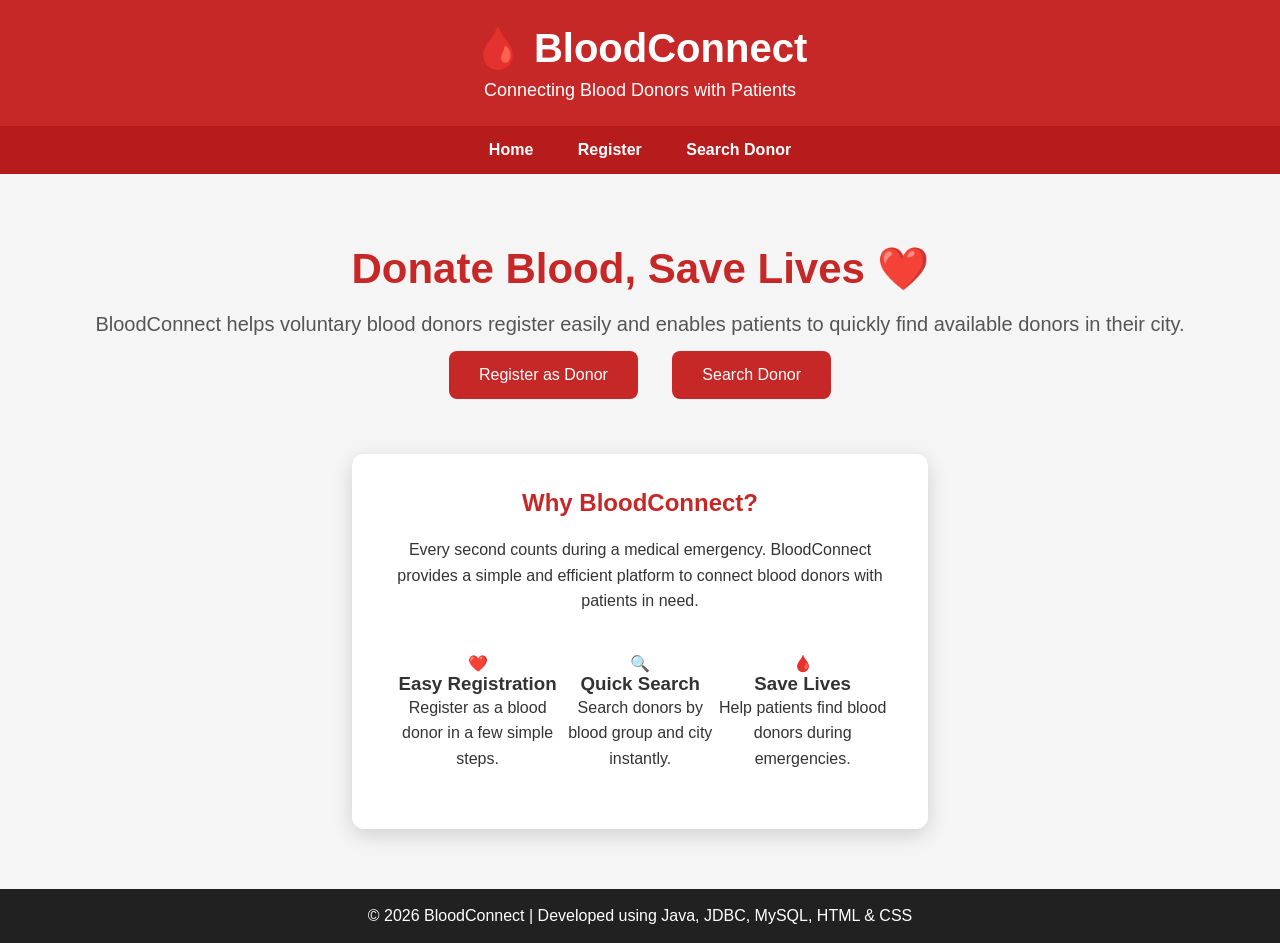
<file: frontend/index.html>
<!DOCTYPE html>
<html>

<head>
    <title>BloodConnect</title>
    <link rel="stylesheet" href="css/style.css">
</head>

<body>

<header>
    <h1>🩸 BloodConnect</h1>
    <p>Connecting Blood Donors with Patients</p>
</header>

<nav>
    <a href="index.html">Home</a>
    <a href="register.html">Register</a>
    <a href="search.html">Search Donor</a>
</nav>

<section class="hero">

    <h2>Donate Blood, Save Lives ❤️</h2>

    <p>
        BloodConnect helps voluntary blood donors register easily and
        enables patients to quickly find available donors in their city.
    </p>

    <a href="register.html" class="btn">Register as Donor</a>

    <a href="search.html" class="btn">Search Donor</a>

</section>

<div class="container">

    <h2>Why BloodConnect?</h2>

    <p>
        Every second counts during a medical emergency. BloodConnect
        provides a simple and efficient platform to connect blood donors
        with patients in need.
    </p>

    <br>

    <table width="100%" cellpadding="10">

        <tr>

            <td align="center">
                ❤️
                <h3>Easy Registration</h3>
                <p>Register as a blood donor in a few simple steps.</p>
            </td>

            <td align="center">
                🔍
                <h3>Quick Search</h3>
                <p>Search donors by blood group and city instantly.</p>
            </td>

            <td align="center">
                🩸
                <h3>Save Lives</h3>
                <p>Help patients find blood donors during emergencies.</p>
            </td>

        </tr>

    </table>

</div>

<footer>

    <p>
        © 2026 BloodConnect | Developed using Java, JDBC, MySQL, HTML & CSS
    </p>

</footer>

</body>

</html>
</file>
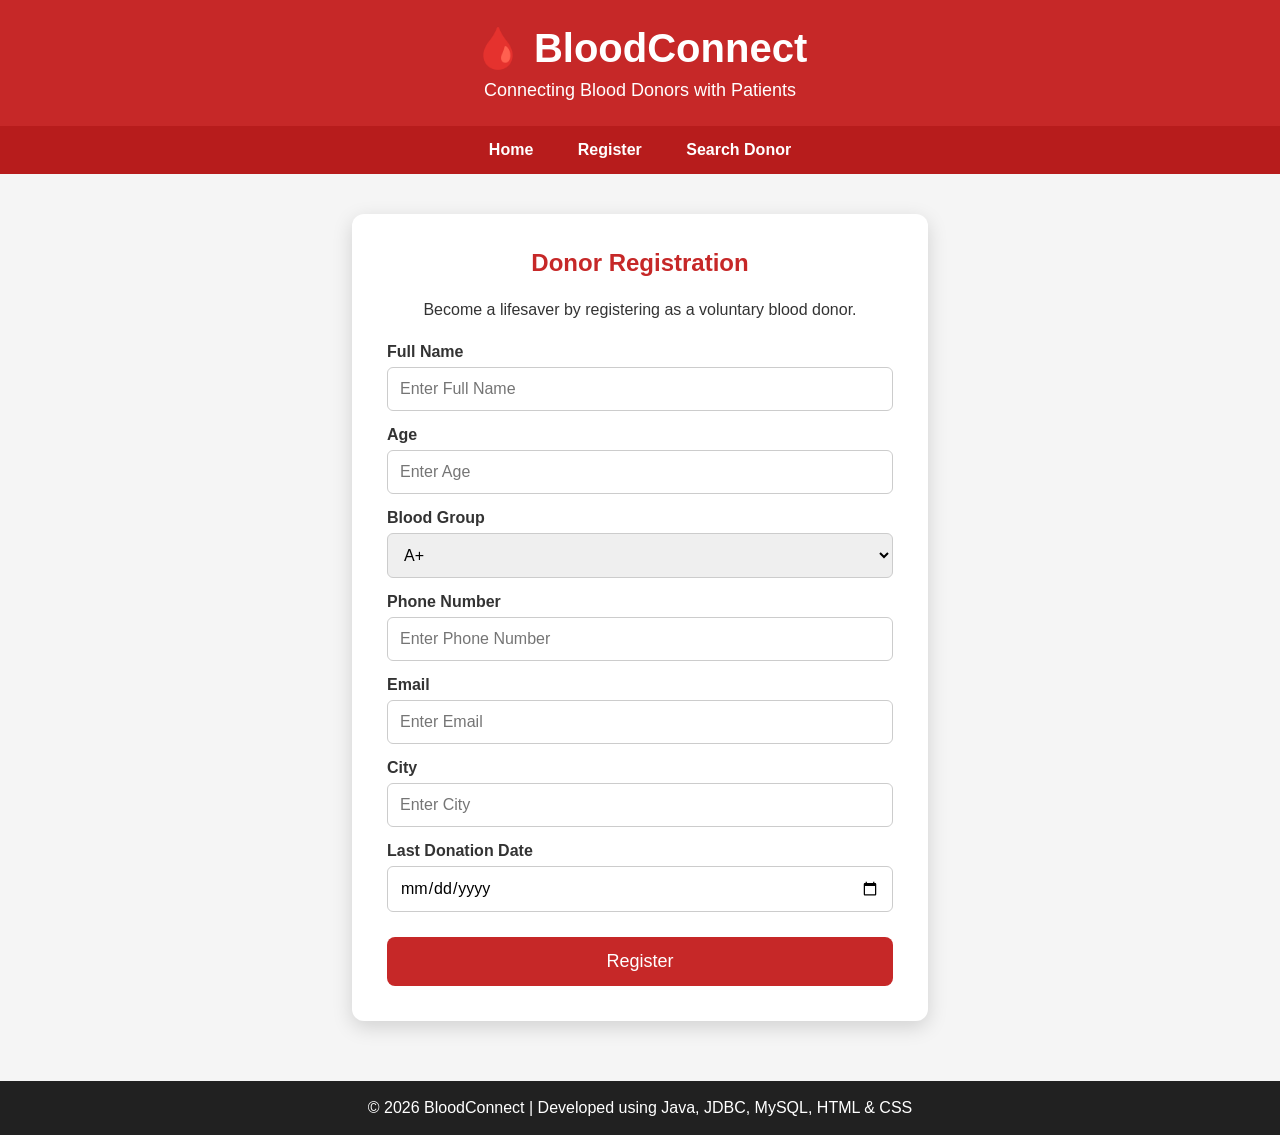
<file: frontend/register.html>
<!DOCTYPE html>
<html>

<head>
    <title>Register Donor</title>
    <link rel="stylesheet" href="css/style.css">
</head>

<body>

<header>
    <h1>🩸 BloodConnect</h1>
    <p>Connecting Blood Donors with Patients</p>
</header>

<nav>
    <a href="index.html">Home</a>
    <a href="register.html">Register</a>
    <a href="search.html">Search Donor</a>
</nav>

<div class="container">

    <h2>Donor Registration</h2>

    <p>Become a lifesaver by registering as a voluntary blood donor.</p>

    <form action="http://localhost:8080/register" method="POST">

        <label>Full Name</label>
        <input
            type="text"
            name="fullName"
            placeholder="Enter Full Name"
            required>

        <label>Age</label>
        <input
            type="number"
            name="age"
            placeholder="Enter Age"
            required>

        <label>Blood Group</label>

        <select name="bloodGroup">
            <option>A+</option>
            <option>A-</option>
            <option>B+</option>
            <option>B-</option>
            <option>AB+</option>
            <option>AB-</option>
            <option>O+</option>
            <option>O-</option>
        </select>

        <label>Phone Number</label>

        <input
            type="text"
            name="phone"
            placeholder="Enter Phone Number"
            required>

        <label>Email</label>

        <input
            type="email"
            name="email"
            placeholder="Enter Email">

        <label>City</label>

        <input
            type="text"
            name="city"
            placeholder="Enter City"
            required>

        <label>Last Donation Date</label>

        <input
            type="date"
            name="lastDonation">

        <button type="submit">
            Register
        </button>

    </form>

</div>

<footer>
    <p>© 2026 BloodConnect | Developed using Java, JDBC, MySQL, HTML & CSS</p>
</footer>

</body>

</html>
</file>
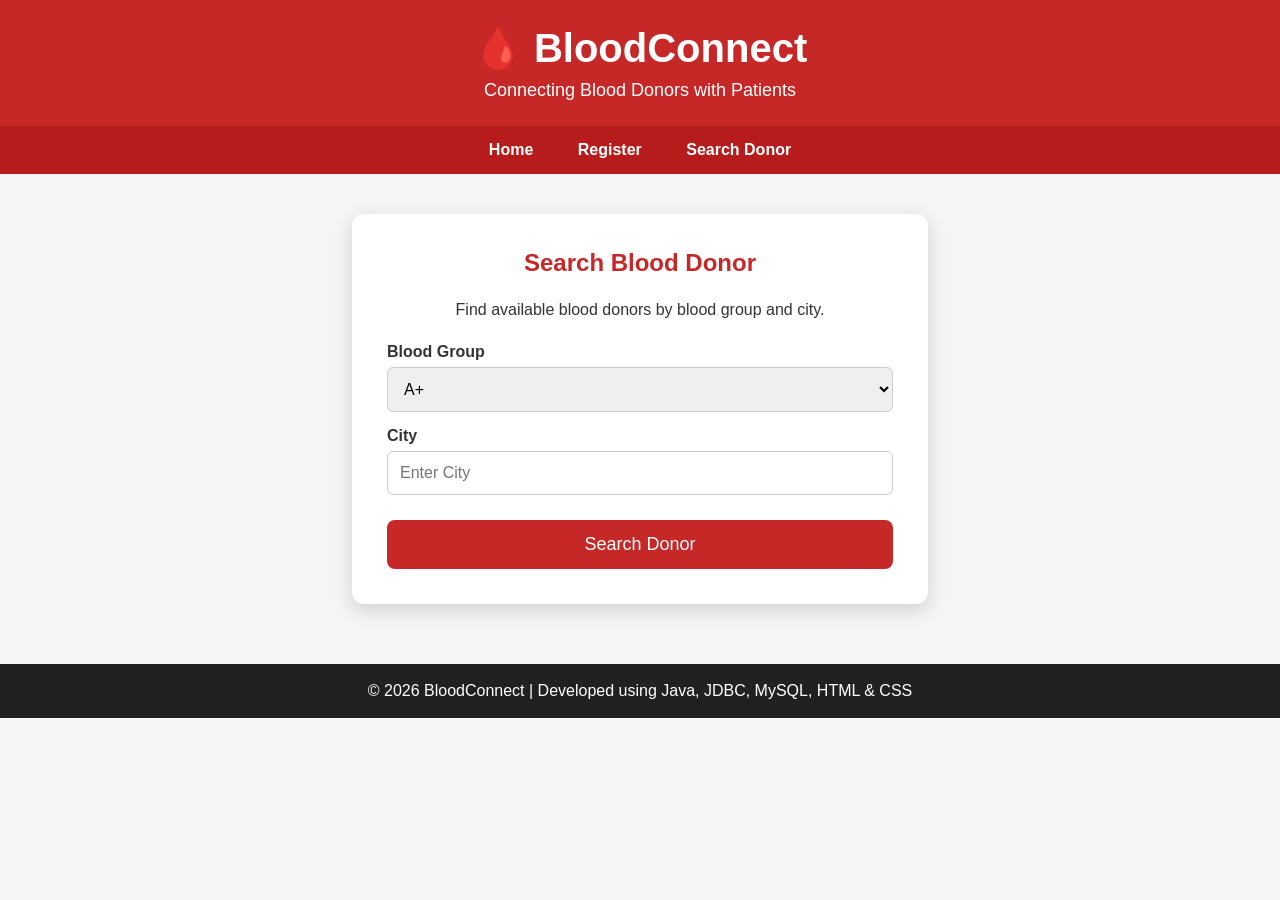
<file: frontend/search.html>
<!DOCTYPE html>
<html>

<head>
    <title>Find Blood Donor</title>
    <link rel="stylesheet" href="css/style.css">
</head>

<body>

<header>
    <h1>🩸 BloodConnect</h1>
    <p>Connecting Blood Donors with Patients</p>
</header>

<nav>
    <a href="index.html">Home</a>
    <a href="register.html">Register</a>
    <a href="search.html">Search Donor</a>
</nav>

<div class="container">

    <h2>Search Blood Donor</h2>

    <p>Find available blood donors by blood group and city.</p>

    <form action="http://localhost:8080/search" method="POST">

        <label>Blood Group</label>

        <select name="bloodGroup">
            <option>A+</option>
            <option>A-</option>
            <option>B+</option>
            <option>B-</option>
            <option>AB+</option>
            <option>AB-</option>
            <option>O+</option>
            <option>O-</option>
        </select>

        <label>City</label>

        <input
            type="text"
            name="city"
            placeholder="Enter City"
            required>

        <button type="submit">
            Search Donor
        </button>

    </form>

</div>

<footer>
    <p>© 2026 BloodConnect | Developed using Java, JDBC, MySQL, HTML & CSS</p>
</footer>

</body>

</html>
</file>
<file: frontend/css/style.css>
/* ---------- General ---------- */

*{
    margin:0;
    padding:0;
    box-sizing:border-box;
    font-family:Arial, Helvetica, sans-serif;
}

body{
    background:#f5f5f5;
    color:#333;
}

/* ---------- Header ---------- */

header{
    background:#c62828;
    color:white;
    text-align:center;
    padding:25px;
}

header h1{
    font-size:40px;
}

header p{
    margin-top:8px;
    font-size:18px;
}

/* ---------- Navigation ---------- */

nav{
    background:#b71c1c;
    padding:15px;
    text-align:center;
}

nav a{
    color:white;
    text-decoration:none;
    margin:20px;
    font-weight:bold;
    transition:.3s;
}

nav a:hover{
    color:#ffe082;
}

/* ---------- Container ---------- */

.container{

    width:45%;
    margin:40px auto;
    background:white;

    padding:35px;

    border-radius:12px;

    box-shadow:0px 6px 20px rgba(0,0,0,.15);
}

.container h2{
    text-align:center;
    color:#c62828;
    margin-bottom:20px;
}

.container p{
    text-align:center;
    margin-bottom:20px;
    line-height:1.6;
}

/* ---------- Form ---------- */

label{
    display:block;
    margin-top:15px;
    font-weight:bold;
}

input,
select{

    width:100%;

    padding:12px;

    margin-top:6px;

    border:1px solid #ccc;

    border-radius:6px;

    font-size:16px;
}

input:focus,
select:focus{

    outline:none;

    border:2px solid #c62828;
}

/* ---------- Buttons ---------- */

button{

    width:100%;

    margin-top:25px;

    padding:14px;

    background:#c62828;

    color:white;

    border:none;

    border-radius:8px;

    font-size:18px;

    cursor:pointer;

    transition:.3s;
}

button:hover{

    background:#8e0000;

    transform:scale(1.02);
}

/* ---------- Hero ---------- */

.hero{

    text-align:center;

    margin-top:70px;
}

.hero h2{

    color:#c62828;

    font-size:42px;

    margin-bottom:20px;
}

.hero p{

    font-size:20px;

    color:#555;
}

.btn{

    display:inline-block;

    margin:15px;

    padding:15px 30px;

    background:#c62828;

    color:white;

    text-decoration:none;

    border-radius:8px;

    transition:.3s;
}

.btn:hover{

    background:#8e0000;

    transform:translateY(-3px);
}

/* ---------- Footer ---------- */

footer{

    margin-top:60px;

    background:#212121;

    color:white;

    text-align:center;

    padding:18px;
}

/* ---------- Mobile ---------- */

@media(max-width:768px){

.container{

    width:90%;
}

.hero h2{

    font-size:32px;
}

header h1{

    font-size:30px;
}

}
</file>
